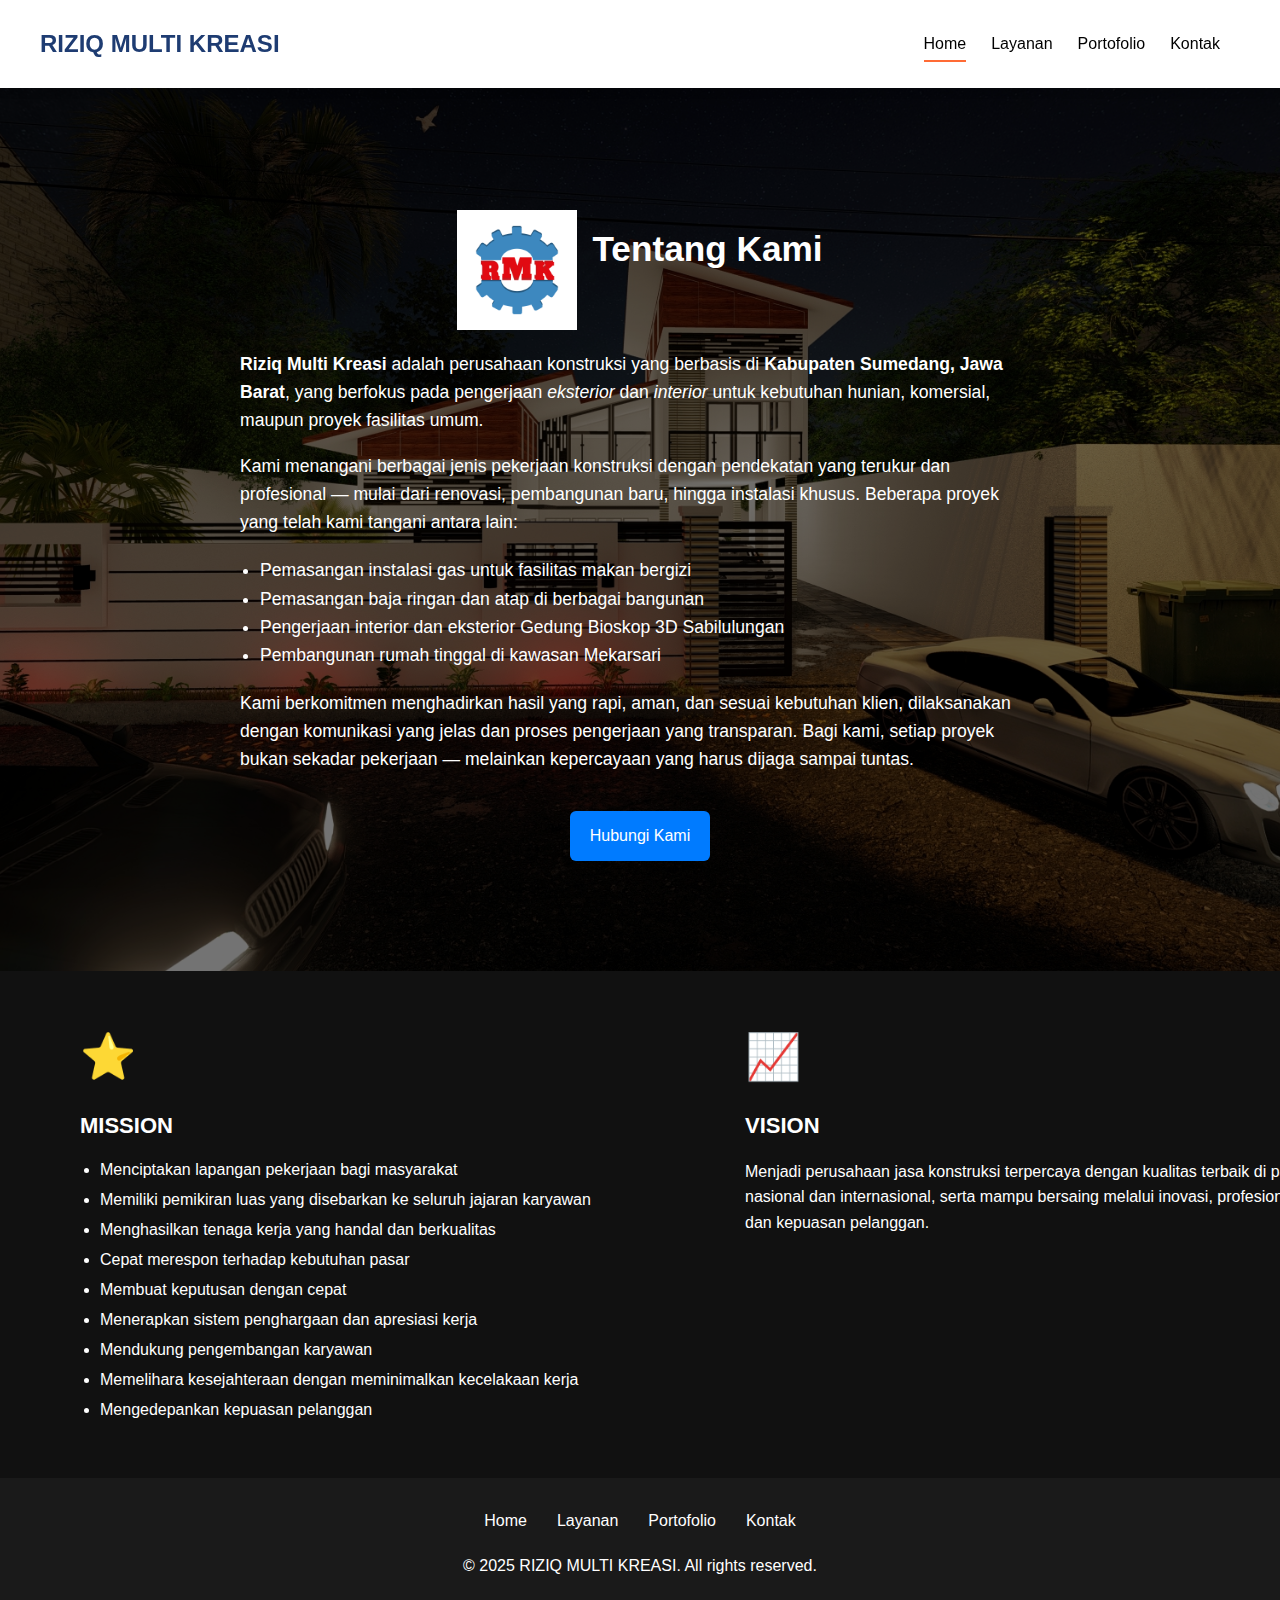
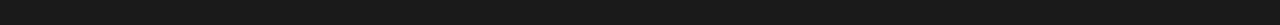
<file: about.html>
<!DOCTYPE html>
<html lang="id">
  <head>
    <meta charset="UTF-8" />
    <meta name="viewport" content="width=device-width, initial-scale=1.0" />
    <title>RIZIQ MULTI KREASI | Konstruksi Ringan Profesional</title>
    <link
      rel="stylesheet"
      href="https://cdnjs.cloudflare.com/ajax/libs/font-awesome/6.4.0/css/all.min.css"
    />
    <link rel="stylesheet" href="css/styl.css" />
  </head>
  <body>
    <!-- Header with Navigation -->
    <header>
      <nav class="navbar">
        <div class="navbar-brand">
          <span>RIZIQ MULTI KREASI</span>
        </div>

        <ul class="navbar-menu" id="navbar-menu">
          <li><a href="index.html" class="nav-link active">Home</a></li>
          <li class="dropdown">
            <a href="#" class="nav-link dropdown-toggle">Layanan</a>
            <ul class="dropdown-menu">
              <li><a href="about.html" class="nav-link">About</a></li>
              <li><a href="layanan.html" class="nav-link">Service</a></li>
            </ul>
          </li>
          <li><a href="portofolio.html" class="nav-link">Portofolio</a></li>
          <li><a href="contact.html" class="nav-link">Kontak</a></li>
        </ul>

        <button class="navbar-toggler" id="navbar-toggler">
          <span></span><span></span><span></span>
        </button>
      </nav>
    </header>

    <!-- SECTION ABOUT -->
    <section id="about" class="about-section">
      <div class="overlay"></div>
      <div class="content">
        <div class="about-header">
          <img src="img/RMKbg.png" alt="Logo" class="about-logo" />
          <h2>Tentang Kami</h2>
        </div>

        <p>
          <strong>Riziq Multi Kreasi</strong> adalah perusahaan konstruksi yang
          berbasis di <strong>Kabupaten Sumedang, Jawa Barat</strong>, yang
          berfokus pada pengerjaan <i>eksterior</i> dan <i>interior</i> untuk
          kebutuhan hunian, komersial, maupun proyek fasilitas umum.
        </p>

        <p>
          Kami menangani berbagai jenis pekerjaan konstruksi dengan pendekatan
          yang terukur dan profesional — mulai dari renovasi, pembangunan baru,
          hingga instalasi khusus. Beberapa proyek yang telah kami tangani
          antara lain:
        </p>
        <ul>
          <li>Pemasangan instalasi gas untuk fasilitas makan bergizi</li>
          <li>Pemasangan baja ringan dan atap di berbagai bangunan</li>
          <li>
            Pengerjaan interior dan eksterior Gedung Bioskop 3D Sabilulungan
          </li>
          <li>Pembangunan rumah tinggal di kawasan Mekarsari</li>
        </ul>

        <p>
          Kami berkomitmen menghadirkan hasil yang rapi, aman, dan sesuai
          kebutuhan klien, dilaksanakan dengan komunikasi yang jelas dan proses
          pengerjaan yang transparan. Bagi kami, setiap proyek bukan sekadar
          pekerjaan — melainkan kepercayaan yang harus dijaga sampai tuntas.
        </p>

        <a href="contact.html" class="btn">Hubungi Kami</a>
      </div>
    </section>

    <section class="visi-misi">
      <div class="misi-box">
        <div class="icon">⭐</div>
        <h2>MISSION</h2>
        <ul>
          <li>Menciptakan lapangan pekerjaan bagi masyarakat</li>
          <li>
            Memiliki pemikiran luas yang disebarkan ke seluruh jajaran karyawan
          </li>
          <li>Menghasilkan tenaga kerja yang handal dan berkualitas</li>
          <li>Cepat merespon terhadap kebutuhan pasar</li>
          <li>Membuat keputusan dengan cepat</li>
          <li>Menerapkan sistem penghargaan dan apresiasi kerja</li>
          <li>Mendukung pengembangan karyawan</li>
          <li>Memelihara kesejahteraan dengan meminimalkan kecelakaan kerja</li>
          <li>Mengedepankan kepuasan pelanggan</li>
        </ul>
      </div>

      <div class="visi-box">
        <div class="icon">📈</div>
        <h2>VISION</h2>
        <p>
          Menjadi perusahaan jasa konstruksi terpercaya dengan kualitas terbaik
          di pasar nasional dan internasional, serta mampu bersaing melalui
          inovasi, profesionalisme, dan kepuasan pelanggan.
        </p>
      </div>
    </section>

    <!-- Footer -->
    <footer>
      <div class="footer-content">
        <div class="footer-links">
          <a href="#home">Home</a>
          <a href="#services">Layanan</a>
          <a href="#portfolio">Portofolio</a>
          <a href="#contact">Kontak</a>
        </div>
        <p>&copy; 2025 RIZIQ MULTI KREASI. All rights reserved.</p>
      </div>
    </footer>

    <script src="js/script.js"></script>
  </body>
</html>
</file>
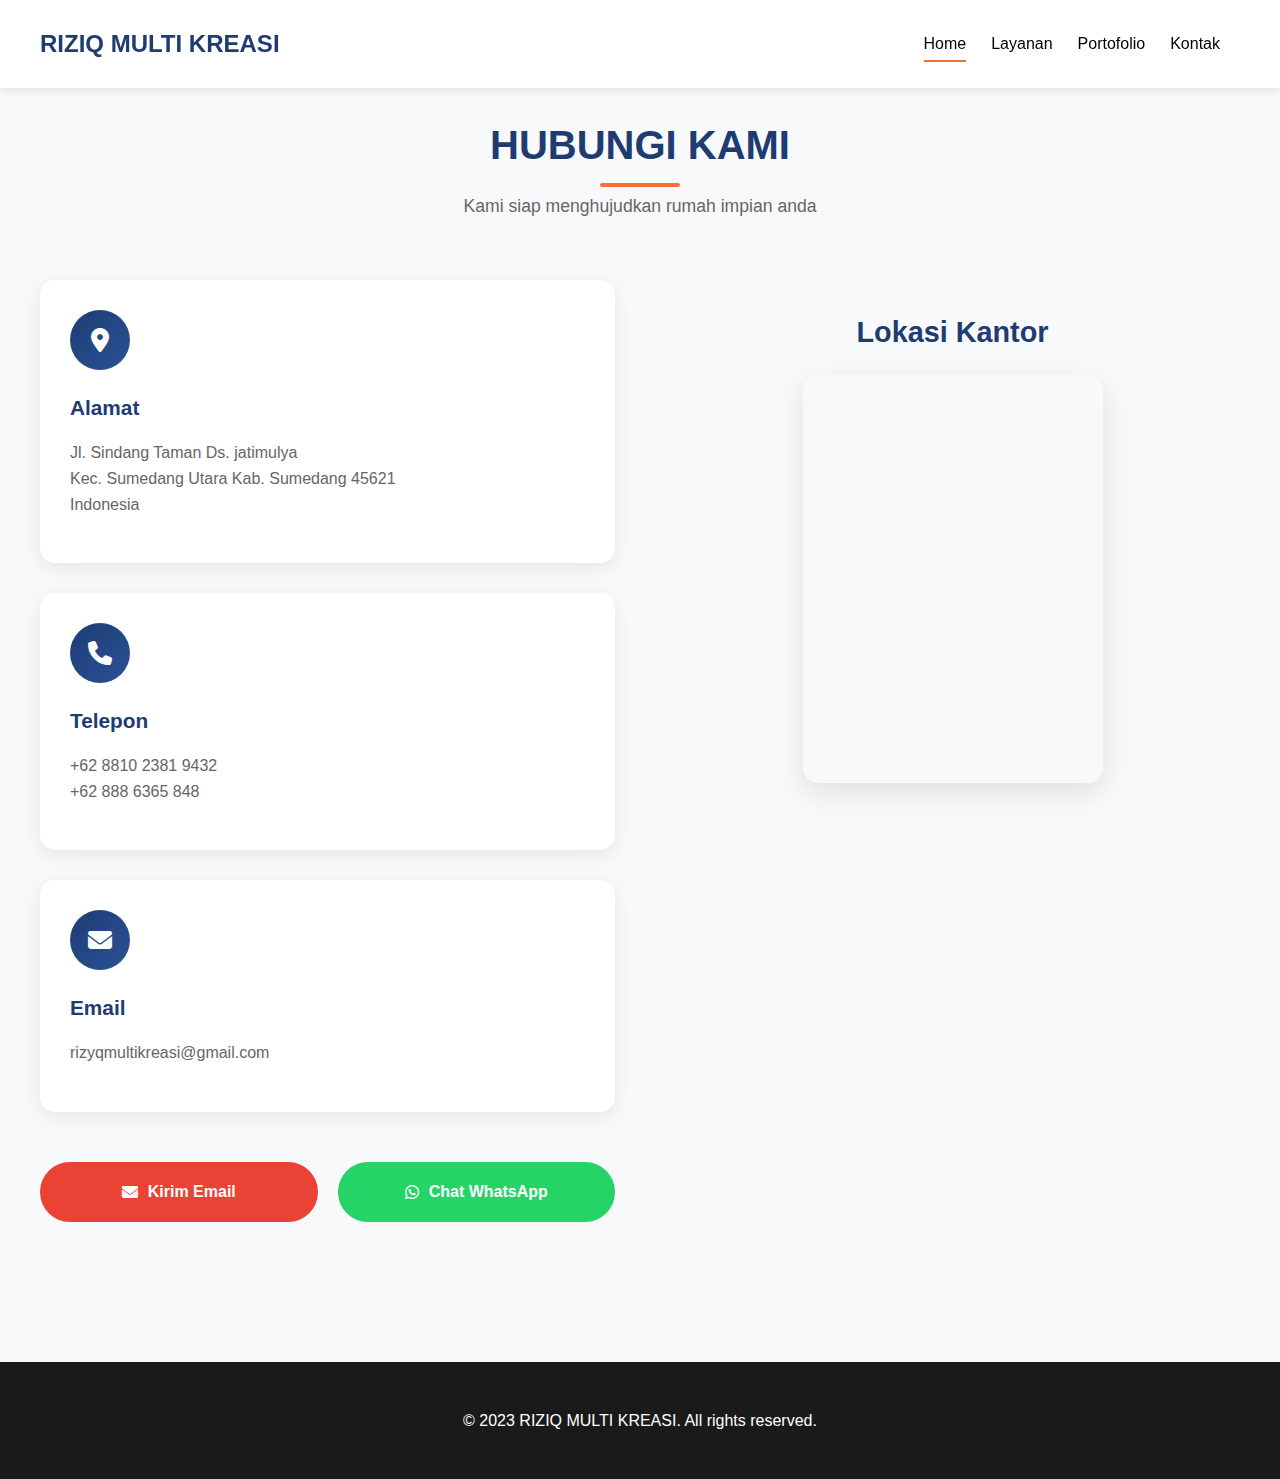
<file: contact.html>
<!DOCTYPE html>
<html lang="id">
  <head>
    <meta charset="UTF-8" />
    <meta name="viewport" content="width=device-width, initial-scale=1.0" />
    <title>RIZIQ MULTI KREASI | Konstruksi Ringan Profesional</title>
    <link
      rel="stylesheet"
      href="https://cdnjs.cloudflare.com/ajax/libs/font-awesome/6.4.0/css/all.min.css"
    />
    <link rel="stylesheet" href="css/styl.css" />
  </head>
  <body>
    <!-- Header with Navigation -->
    <header>
      <nav class="navbar">
        <div class="navbar-brand">
          <span>RIZIQ MULTI KREASI</span>
        </div>

        <ul class="navbar-menu" id="navbar-menu">
          <li><a href="index.html" class="nav-link active">Home</a></li>
          <li class="dropdown">
            <a href="#" class="nav-link dropdown-toggle">Layanan</a>
            <ul class="dropdown-menu">
              <li><a href="about.html" class="nav-link">About</a></li>
              <li><a href="layanan.html" class="nav-link">Service</a></li>
            </ul>
          </li>
          <li><a href="portofolio.html" class="nav-link">Portofolio</a></li>
          <li><a href="contact.html" class="nav-link">Kontak</a></li>
        </ul>

        <button class="navbar-toggler" id="navbar-toggler">
          <span></span><span></span><span></span>
        </button>
      </nav>
    </header>

    <!-- Contact Section -->
    <section id="contact" class="contact">
      <div class="container">
        <div class="section-title">
          <h2>HUBUNGI KAMI</h2>
          <p>Kami siap menghujudkan rumah impian anda</p>
        </div>

        <div class="contact-content">
          <div class="contact-info">
            <div class="info-card">
              <div class="info-icon">
                <i class="fas fa-map-marker-alt"></i>
              </div>
              <h3>Alamat</h3>
              <p>
                Jl. Sindang Taman Ds. jatimulya<br />Kec. Sumedang Utara Kab.
                Sumedang 45621<br />Indonesia
              </p>
            </div>

            <div class="info-card">
              <div class="info-icon">
                <i class="fas fa-phone"></i>
              </div>
              <h3>Telepon</h3>
              <p>+62 8810 2381 9432<br />+62 888 6365 848</p>
            </div>

            <div class="info-card">
              <div class="info-icon">
                <i class="fas fa-envelope"></i>
              </div>
              <h3>Email</h3>
              <p>rizyqmultikreasi@gmail.com</p>
            </div>

            <div class="contact-buttons">
              <a
                href="riziqmultikreasi@gmail.com"
                class="contact-btn gmail-btn"
                target="_blank"
              >
                <i class="fas fa-envelope"></i> Kirim Email
              </a>
              <a
                href="https://wa.me/62881023819432"
                class="contact-btn whatsapp-btn"
                target="_blank"
              >
                <i class="fab fa-whatsapp"></i> Chat WhatsApp
              </a>
            </div>
          </div>

          <div class="map-container">
            <h3>Lokasi Kantor</h3>
            <div class="map">
              <iframe
                src="https://www.google.com/maps/embed?pb=!1m18!1m12!1m3!1d3961.6000549602654!2d107.91004297410504!3d-6.818400766690649!2m3!1f0!2f0!3f0!3m2!1i1024!2i768!4f13.1!3m3!1m2!1s0x2e68d783a0131da5%3A0xcf92c5955c89011a!2sBengkel%20HJK!5e0!3m2!1sid!2sid!4v1760811935241!5m2!1sid!2sid"
                width="100%"
                height="400"
                style="border: 0"
                allowfullscreen=""
                loading="lazy"
              >
              </iframe>
            </div>
          </div>
        </div>
      </div>
    </section>
    <!-- Footer -->
    <footer>
      <div class="container">
        <p>&copy; 2023 RIZIQ MULTI KREASI. All rights reserved.</p>
      </div>
    </footer>

    <script src="https://cdn.jsdelivr.net/npm/bootstrap@5.3.0/dist/js/bootstrap.bundle.min.js"></script>
    <script src="js/script.js"></script>
  </body>
</html>
</file>
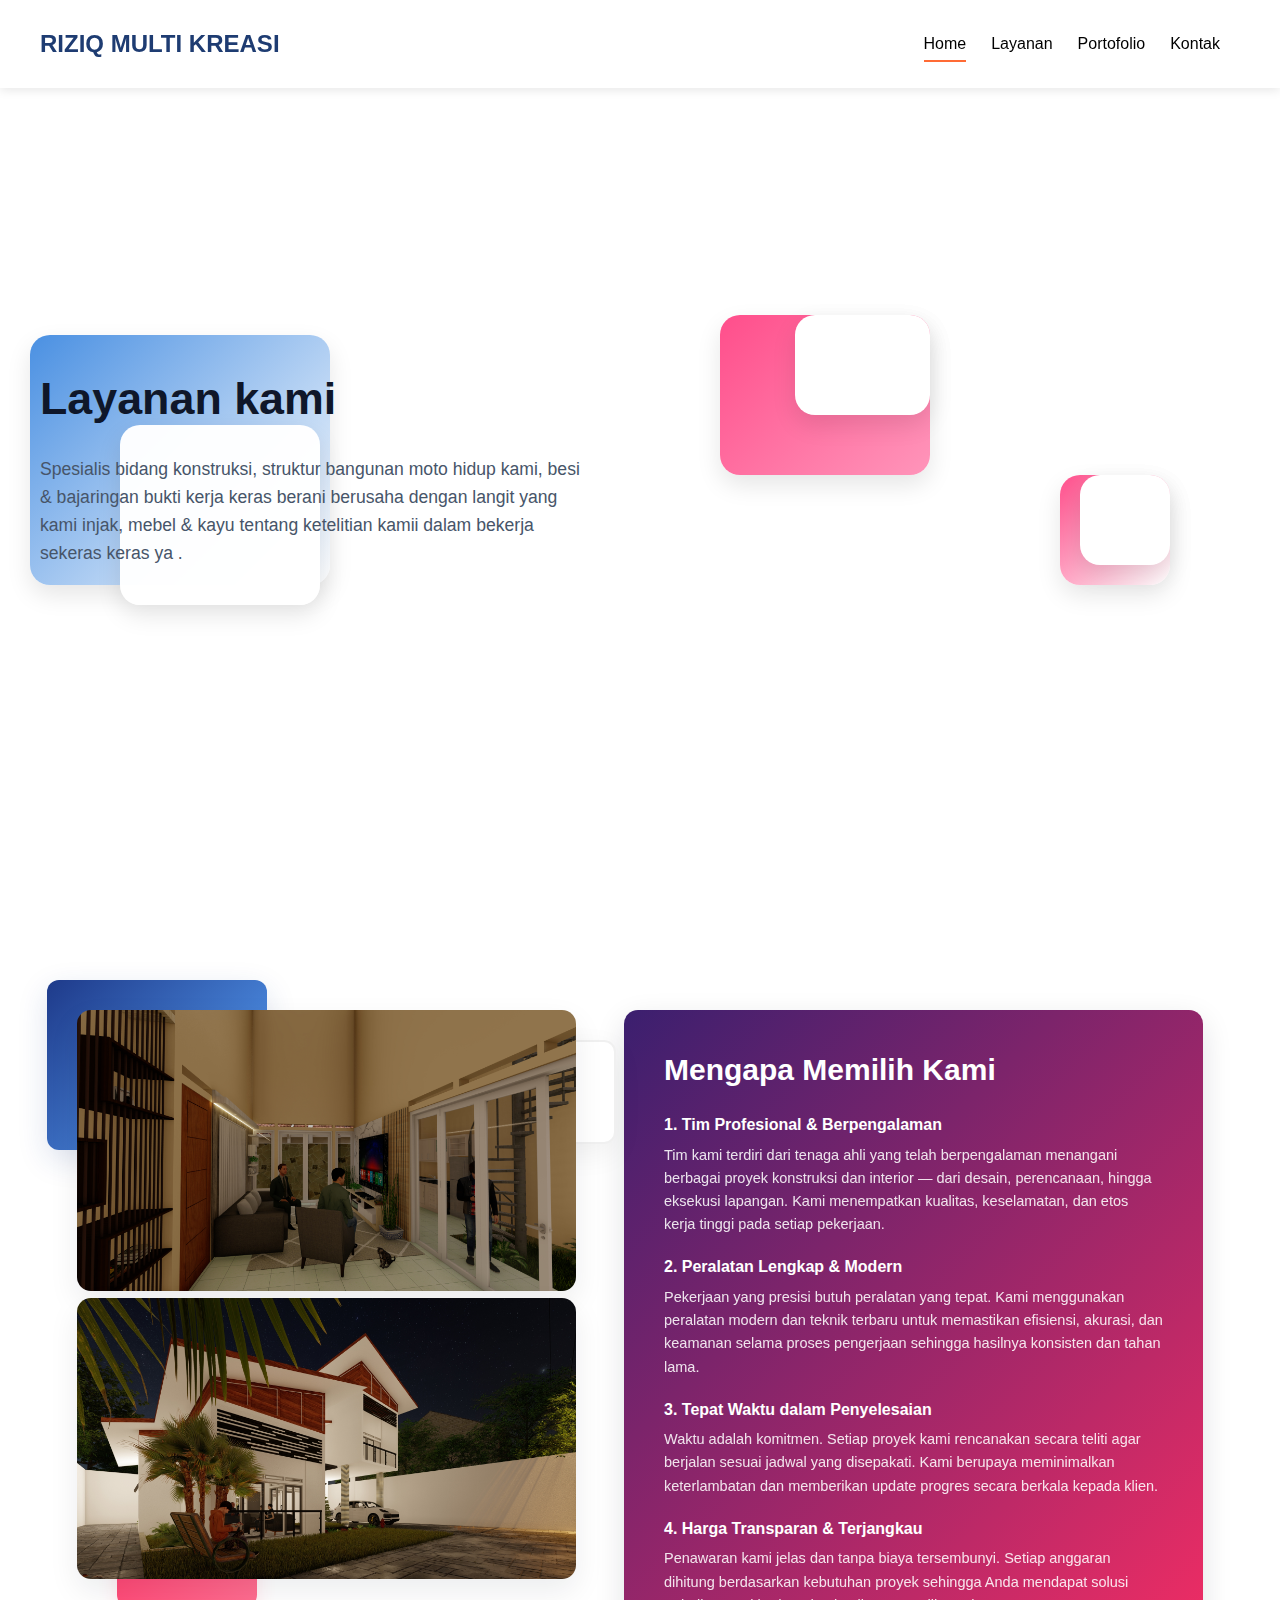
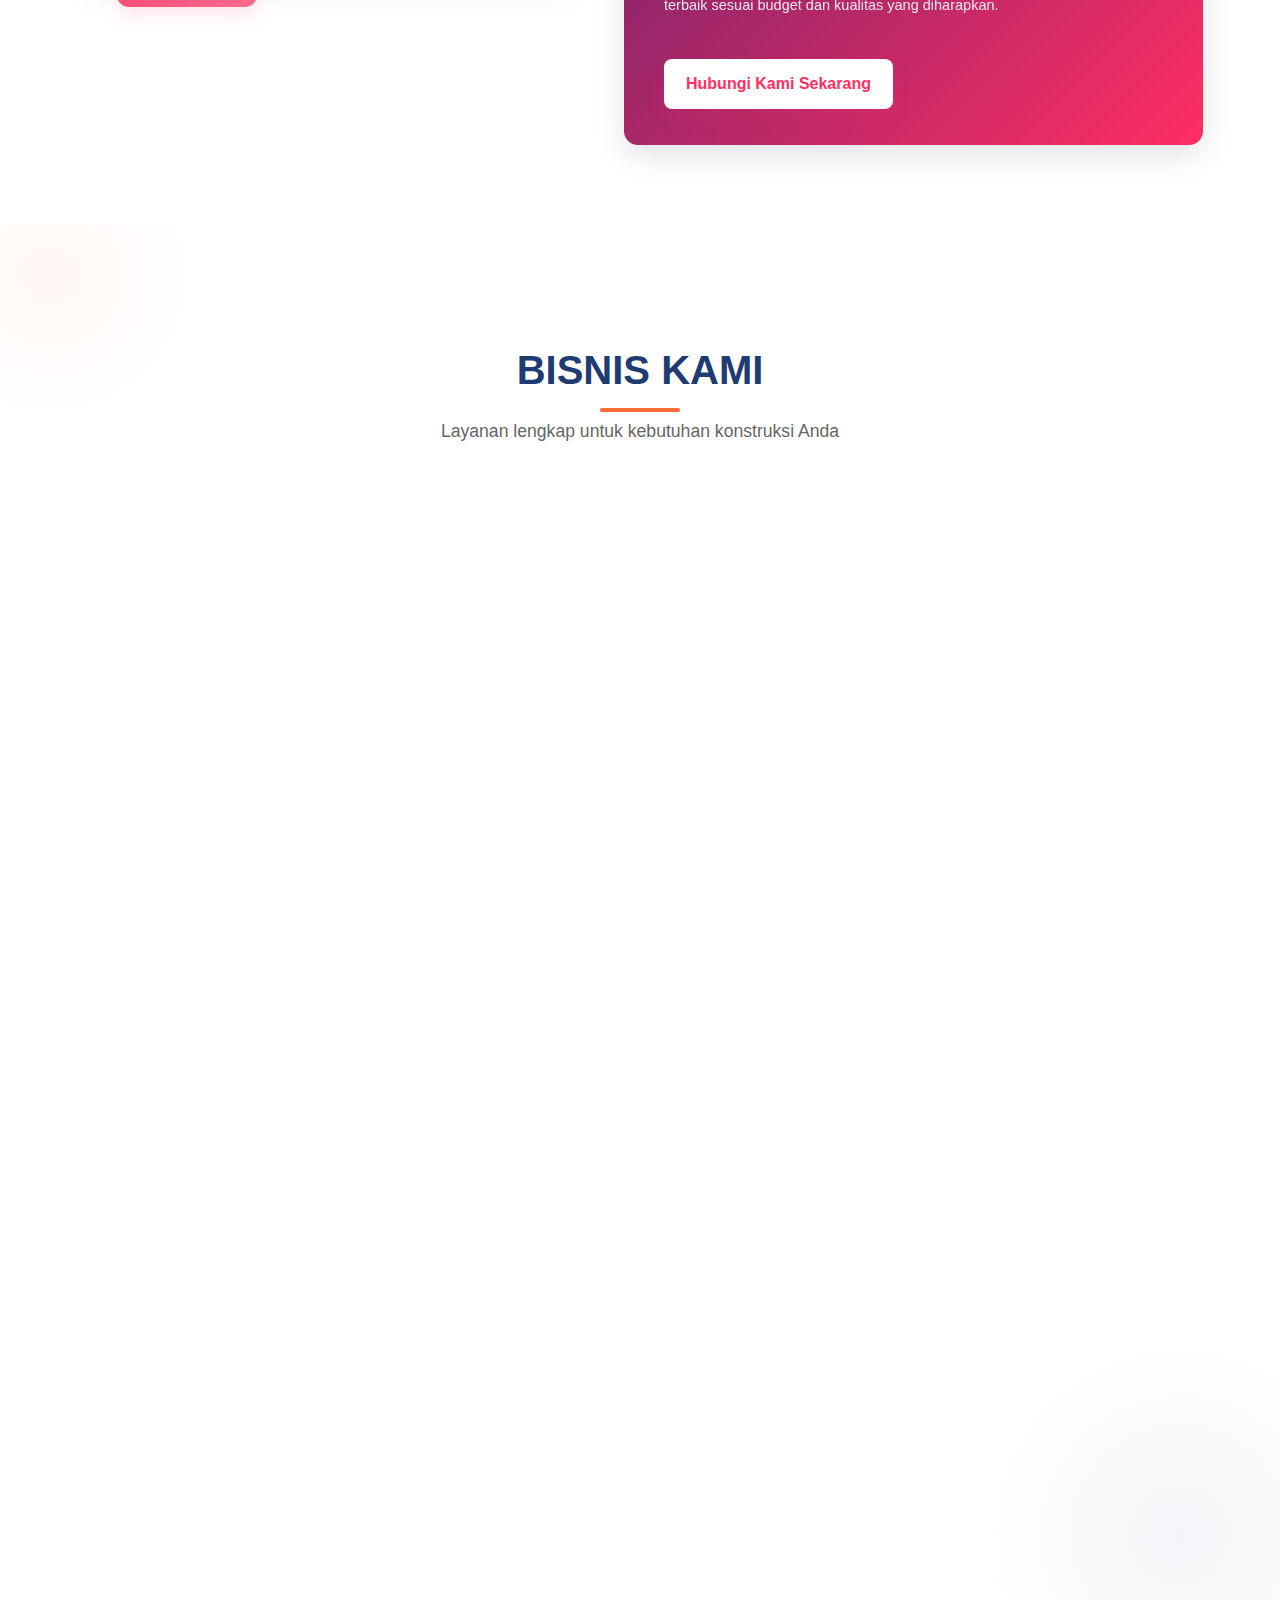
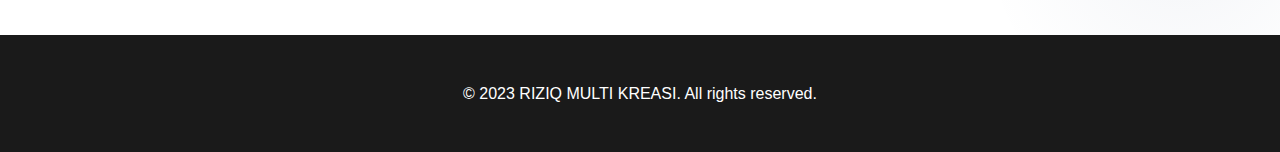
<file: layanan.html>
<!DOCTYPE html>
<html lang="id">
  <head>
    <meta charset="UTF-8" />
    <meta name="viewport" content="width=device-width, initial-scale=1.0" />
    <title>RIZIQ MULTI KREASI | Konstruksi Ringan Profesional</title>
    <link
      rel="stylesheet"
      href="https://cdnjs.cloudflare.com/ajax/libs/font-awesome/6.4.0/css/all.min.css"
    />
    <link rel="stylesheet" href="css/styl.css" />
  </head>
  <body>
    <!-- Header with Navigation -->
    <header>
      <nav class="navbar">
        <div class="navbar-brand">
          <span>RIZIQ MULTI KREASI</span>
        </div>

        <ul class="navbar-menu" id="navbar-menu">
          <li><a href="index.html" class="nav-link active">Home</a></li>
          <li class="dropdown">
            <a href="#" class="nav-link dropdown-toggle">Layanan</a>
            <ul class="dropdown-menu">
              <li><a href="about.html" class="nav-link">About</a></li>
              <li><a href="layanan.html" class="nav-link">Service</a></li>
            </ul>
          </li>
          <li><a href="portofolio.html" class="nav-link">Portofolio</a></li>
          <li><a href="contact.html" class="nav-link">Kontak</a></li>
        </ul>

        <button class="navbar-toggler" id="navbar-toggler">
          <span></span><span></span><span></span>
        </button>
      </nav>
    </header>

    <!-- Hero Section -->
    <!-- Hero Section -->
    <section id="home" class="hero-layanan">
      <div class="hero-container">
        <div class="hero-text">
          <h1>Layanan kami</h1>
          <p>
            Spesialis bidang konstruksi, struktur bangunan moto hidup kami, besi
            & bajaringan bukti kerja keras berani berusaha dengan langit yang
            kami injak, mebel & kayu tentang ketelitian kamii dalam bekerja
            sekeras keras ya .
          </p>
        </div>
        <div class="hero-image1">
          <div class="abstract-shape shape1"></div>
          <!-- <div class="abstract-shape shape2"></div> -->
          <div class="abstract-shape shape3"></div>
          <div class="abstract-shape shape4"></div>
          <div class="abstract-shape shape5"></div>
          <div class="abstract-shape shape6"></div>
          <div class="abstract-shape shape7"></div>
        </div>
      </div>
    </section>

    <section id="layanan-baru" class="layanan-hero">
      <div class="layanan-container">
        <!-- KIRI: GAMBAR -->
        <div class="layanan-image">
          <div class="shape shape-a"></div>
          <div class="shape shape-b"></div>
          <div class="shape shape-c"></div>
          <!-- GANTI src jika mau pakai gambar lokal: src="img/namafile.jpg" -->
          <img src="img/1.jpg" alt="Bengkel Konstruksi" />
          <img src="img/2.jpg" alt="Bengkel Konstruksi" />
        </div>

        <!-- KANAN: PANEL (TEKS LENGKAP) -->
        <div class="layanan-text">
          <h1>Mengapa Memilih Kami</h1>

          <div class="layanan-item">
            <h3>1. Tim Profesional & Berpengalaman</h3>
            <p>
              Tim kami terdiri dari tenaga ahli yang telah berpengalaman
              menangani berbagai proyek konstruksi dan interior — dari desain,
              perencanaan, hingga eksekusi lapangan. Kami menempatkan kualitas,
              keselamatan, dan etos kerja tinggi pada setiap pekerjaan.
            </p>
          </div>

          <div class="layanan-item">
            <h3>2. Peralatan Lengkap & Modern</h3>
            <p>
              Pekerjaan yang presisi butuh peralatan yang tepat. Kami
              menggunakan peralatan modern dan teknik terbaru untuk memastikan
              efisiensi, akurasi, dan keamanan selama proses pengerjaan sehingga
              hasilnya konsisten dan tahan lama.
            </p>
          </div>

          <div class="layanan-item">
            <h3>3. Tepat Waktu dalam Penyelesaian</h3>
            <p>
              Waktu adalah komitmen. Setiap proyek kami rencanakan secara teliti
              agar berjalan sesuai jadwal yang disepakati. Kami berupaya
              meminimalkan keterlambatan dan memberikan update progres secara
              berkala kepada klien.
            </p>
          </div>

          <div class="layanan-item">
            <h3>4. Harga Transparan & Terjangkau</h3>
            <p>
              Penawaran kami jelas dan tanpa biaya tersembunyi. Setiap anggaran
              dihitung berdasarkan kebutuhan proyek sehingga Anda mendapat
              solusi terbaik sesuai budget dan kualitas yang diharapkan.
            </p>
          </div>

          <a href="contact.html" class="btn-layanan">Hubungi Kami Sekarang</a>
        </div>
      </div>
    </section>

    <!-- Business Section -->
    <section id="business" class="business">
      <div class="container">
        <div class="section-title">
          <h2>BISNIS KAMI</h2>
          <p>Layanan lengkap untuk kebutuhan konstruksi Anda</p>
        </div>

        <div class="business-grid">
          <!-- Business 1 -->
          <div class="business-card">
            <div class="business-image">
              <img src="img/buhaji.jpg" alt="Pembangunan Sipil" />
            </div>
            <div class="business-content">
              <h3>PEMBANGUNAN SIPIL</h3>
              <p>
                Layanan konstruksi sipil dengan standar nasional atau
                internasional untuk proyek skala besar
              </p>
              <a href="#" class="btn btn-outline">Selengkapnya</a>
            </div>
          </div>

          <!-- Business 2 -->
          <div class="business-card">
            <div class="business-image">
              <img src="img/perumahan.jpg" alt="Arsitektur" />
            </div>
            <div class="business-content">
              <h3>ARSITEKTUR</h3>
              <p>
                Desain arsitektur inovatif yang memenuhi kebutuhan fungsional
                dan estetika
              </p>
              <a href="#" class="btn btn-outline">Selengkapnya</a>
            </div>
          </div>

          <!-- Business 3 -->
          <div class="business-card">
            <div class="business-image">
              <img src="img/mbg2.jpg" alt="Elektrikal" />
            </div>
            <div class="business-content">
              <h3>INTALASI</h3>
              <p>
                Instalasi sistem, aman dan efisien untuk berbagai kebutungan
                gedung, dapur bangunan rumahan.
              </p>
              <a href="#" class="btn btn-outline">Selengkapnya</a>
            </div>
          </div>

          <!-- Business 5 -->
          <div class="business-card">
            <div class="business-image">
              <img src="img/RUMH.jpg" alt="Rekonstruksi" />
            </div>
            <div class="business-content">
              <h3>REKONSTRUKSI</h3>
              <p>
                Renovasi dan rekonstruksi bangunan dengan standar kualitas
                terbaik
              </p>
              <a href="#" class="btn btn-outline">Selengkapnya</a>
            </div>
          </div>

          <!-- Business 6 -->
          <div class="business-card">
            <div class="business-image">
              <img src="img/mesin.jpg" alt="Kontraktor Umum" />
            </div>
            <div class="business-content">
              <h3>KONTRAKTOR UMUM</h3>
              <p>
                Layanan kontraktor umum untuk proyek skala menengah hingga besar
              </p>
              <a href="#" class="btn btn-outline">Selengkapnya</a>
            </div>
          </div>
        </div>
      </div>
    </section>

    <!-- Footer -->
    <footer>
      <div class="container">
        <p>&copy; 2023 RIZIQ MULTI KREASI. All rights reserved.</p>
      </div>
    </footer>

    <script src="https://cdn.jsdelivr.net/npm/bootstrap@5.3.0/dist/js/bootstrap.bundle.min.js"></script>
    <script src="js/script.js"></script>
  </body>
</html>
</file>
<file: css/styl.css>
/* Warna Konstruksi Profesional */
:root {
  --primary: #1e3c72;
  --secondary: #2a5298;
  --accent: #ff6b35;
  --dark: #1a1a1a;
  --light: #f8f9fa;
}
body {
  font-family: "Inter", -apple-system, BlinkMacSystemFont, sans-serif;
  line-height: 1.6;
  color: #333;
  margin: 0;
  padding: 0;
}

/* Navbar */
.navbar {
  display: flex;
  justify-content: space-between;
  align-items: center;
  padding: 15px 40px;
  background: #fff;
  position: fixed;
  width: 100%;
  top: 0;
  left: 0;
  background: white;
  z-index: 1000;
  box-sizing: border-box;
  box-shadow: 0 2px 10px rgba(0, 0, 0, 0.1);
}

.navbar .container {
  display: flex;
  align-items: center;
  justify-content: space-between;
}

/* Brand */
.navbar-brand {
  font-weight: 700;
  font-size: 1.5rem;
  color: var(--primary) !important;
}
/* Menu Desktop */
.navbar-menu {
  display: flex;
  gap: 25px;
  list-style: none;
  margin-right: 20px;
  padding: 0;
}

.navbar-menu li {
  position: relative;
}

#navbar-menu a {
  text-decoration: none;
  color: #000;
  font-weight: 500;
}

.navbar-menu .nav-link {
  color: #333;
  text-decoration: none;
  font-weight: 500;
  padding: 8px 0;
  position: relative;
  transition: color 0.3s ease;
}
.navbar-menu .nav-link:hover,
.navbar-menu .nav-link.active {
  color: var(--primary);
}
.navbar-menu .nav-link::after {
  content: "";
  position: absolute;
  bottom: -2px;
  left: 0;
  width: 0;
  height: 2px;
  background: var(--accent);
  transition: width 0.3s ease;
}
.navbar-menu .nav-link:hover::after,
.navbar-menu .nav-link.active::after {
  width: 100%;
}
/* Dropdown */
/* Dropdown */
.dropdown-menu {
  list-style: none;
  position: absolute;
  top: 100%;
  left: 0;
  background: #fff;
  min-width: 160px;
  padding: 10px 0;
  margin: 0;
  box-shadow: 0 2px 8px rgba(0, 0, 0, 0.15);
  display: none;
  z-index: 10;
}

.dropdown-menu li a {
  padding: 10px 15px;
  display: block;
  color: #333;
}

.dropdown-menu li a:hover {
  background-color: #f2f2f2;
}

/* Hover */
.dropdown:hover .dropdown-menu {
  display: block;
}

/* Hamburger Menu */
.navbar-toggler {
  margin-right: 20px;
  display: none;
  flex-direction: column;
  justify-content: space-between;
  width: 30px;
  height: 21px;
  background: none;
  border: none;
  cursor: pointer;
  padding: 0;
  z-index: 1001;
}
.navbar-toggler span {
  display: block;
  width: 100%;
  height: 3px;
  background-color: var(--primary);
  border-radius: 3px;
  transition: all 0.3s ease;
}
.navbar-toggler.active span:nth-child(1) {
  transform: rotate(45deg) translate(5px, 5px);
}
.navbar-toggler.active span:nth-child(2) {
  opacity: 0;
}
.navbar-toggler.active span:nth-child(3) {
  transform: rotate(-45deg) translate(7px, -6px);
}

/* Mobile Navigation */
@media (max-width: 768px) {
  .navbar {
    padding: 15px 20px;
  }
  .navbar-menu {
    position: fixed;
    top: 70px;
    right: -100%;
    width: 80%;
    max-width: 300px;
    background: white;
    flex-direction: column;
    padding: 20px;
    box-shadow: -5px 0 15px rgba(0, 0, 0, 0.1);
    transition: right 0.3s ease;
  }
  .navbar-menu.active {
    right: 0;
  }
  .navbar-menu li {
    border-bottom: 1px solid #eee;
    width: 100%;
  }
  .navbar-menu .nav-link {
    display: block;
    padding: 15px 20px;
    color: #333;
    text-decoration: none;
    font-weight: 500;
    transition: all 0.3s ease;
  }
  .navbar-menu .nav-link:hover {
    background: var(--light);
    color: var(--primary);
    padding-left: 25px;
  }
  .navbar-menu .nav-link.active {
    background: none;
    color: white;
  }
  .navbar-toggler {
    display: flex;
  }

  .dropdown-menu {
    position: relative;
    box-shadow: none;
  }
  .dropdown.open .dropdown-menu {
    display: block;
  }
}

/* Hero Section */

.hero {
  background: #ffffff;
  color: #1a1a1a;
  display: flex;
  align-items: center;
  justify-content: center;
  min-height: 100vh;
  padding: 80px 10%;
}

.hero-container {
  display: flex;
  align-items: center;
  justify-content: space-between;
  flex-wrap: wrap;
  width: 100%;
  max-width: 1200px;
}

.hero-text {
  flex: 1 1 45%;
  max-width: 550px;
}

.hero-text h1 {
  font-size: 2.8rem;
  font-weight: 700;
  margin-bottom: 20px;
  color: #0f172a;
}

.hero-text p {
  font-size: 1.1rem;
  line-height: 1.6;
  margin-bottom: 30px;
  color: #475569;
}

.hero-text .btn {
  display: inline-block;
  background: #ff3d81;
  color: white;
  padding: 12px 28px;
  border-radius: 8px;
  text-decoration: none;
  font-weight: 600;
  box-shadow: 0 6px 20px rgba(255, 61, 129, 0.3);
  transition: 0.3s;
}

.hero-text .btn:hover {
  background: #ff1865;
  transform: translateY(-2px);
}

.hero-image {
  flex: 1 1 45%;
  position: relative;
  min-height: 350px;
}

.abstract-shape {
  position: absolute;
  border-radius: 10px;
  background: white;
  box-shadow: 0 10px 25px rgba(0, 0, 0, 0.1);
}

.shape1 {
  width: 600px;
  height: 350px;
  top: 10px;
  left: 30px;
  background: linear-gradient(135deg, #3b82f6, #afcdf1);
}
.shape2 {
  width: 180px;
  height: 180px;
  top: 40px;
  left: 60px;
  background: linear-gradient(135deg, #ffffff, #ebf0f7);
}

.shape3 {
  width: 120px;
  height: 120px;
  bottom: 50px;
  right: 80px;
  background: linear-gradient(135deg, #ff3d81, #ff6fa8);
}
.shape4 {
  width: 80px;
  height: 80px;
  bottom: 150px;
  left: 120px;
  background: linear-gradient(135deg, #0073ff, #c084fc);
}

/* Responsif */
@media (max-width: 900px) {
  .hero-container {
    flex-direction: column;
    text-align: center;
  }
  .hero-text {
    flex: 1 1 100%;
  }
  .hero-image {
    margin-top: 50px;
    min-height: 250px;
  }
  .hero-image1 {
    margin-top: 50px;
    min-height: 250px;
  }
}

.hero-content {
  max-width: 1200px;
  margin: 0 auto;
  padding: 0 20px;
  text-align: center;
}
.hero h1 {
  font-size: 3rem;
  margin-bottom: 20px;
}
.hero p {
  font-size: 1.2rem;
  margin-bottom: 30px;
}
.btn {
  display: inline-block;
  background: var(--accent);
  color: white;
  padding: 12px 30px;
  border-radius: 30px;
  text-decoration: none;
  font-weight: 600;
  transition: all 0.3s ease;
}
.btn:hover {
  background: #e55a2b;
  transform: translateY(-3px);
  box-shadow: 0 5px 15px rgba(255, 107, 53, 0.3);
}

/* hero layan section */

.hero-layanan {
  background: #ffffff;
  color: #1a1a1a;
  display: flex;
  align-items: center;
  justify-content: center;
  min-height: 100vh;
  padding: 15px 0%;
}

.hero-layanan .hero-container {
  display: flex;
  align-items: center;
  justify-content: space-between;
  flex-wrap: wrap;
  width: 100%;
  max-width: 1200px;
}

.hero-layanan .hero-text {
  flex: 1 1 45%;
  max-width: 550px;
  position: relative;
  z-index: 2;
}

.hero-layanan .hero-text h1 {
  font-size: 2.8rem;
  font-weight: 700;
  margin-bottom: 20px;
  color: #0f172a;
}

.hero-layanan .hero-text p {
  font-size: 1.1rem;
  line-height: 1.6;
  margin-bottom: 30px;
  color: #475569;
}

.hero-layanan .hero-text .btn {
  display: inline-block;
  background: #ff3d81;
  color: white;
  padding: 12px 28px;
  border-radius: 8px;
  text-decoration: none;
  font-weight: 600;
  box-shadow: 0 6px 20px rgba(255, 61, 129, 0.3);
  transition: 0.3s;
}

.hero-layanan .hero-text .btn:hover {
  background: #ff1865;
  transform: translateY(-2px);
}

.hero-layanan .hero-image1 {
  position: absolute;
  left: 0;
  top: 50%;
  transform: translateY(-50%);
  width: 450px;
  height: 350px;
  z-index: 0;
}

/* Shape untuk hero-layanan */
.hero-layanan .abstract-shape {
  position: absolute;
  border-radius: 20px;
  filter: blur(0.5px);
  z-index: -1;
}

.hero-layanan .shape1 {
  width: 300px;
  height: 250px;
  background: linear-gradient(135deg, #4a90e2, #ffffff);
  top: 60px;
  left: 30px;
}

.hero-layanan .shape3 {
  width: 110px;
  height: 110px;
  background: linear-gradient(135deg, #ff4e8b, #ffffff);
  top: 200px;
  right: -45rem;
}

.hero-layanan .shape4 {
  width: 200px;
  height: 180px;
  background: rgba(255, 255, 255, 0.973);

  /* right: 600px; */
  top: 150px;
}

.hero-layanan .shape5 {
  width: 90px;
  height: 90px;
  background: white;
  bottom: 20px;
  top: 200px;
  right: -45rem;
}

.hero-layanan .shape6 {
  width: 210px;
  height: 160px;
  background: linear-gradient(135deg, #ff4e8b, #ff95ba);
  bottom: 20px;
  top: 40px;
  right: -30rem;
}

.hero-layanan .shape7 {
  width: 135px;
  height: 100px;
  background: white;
  bottom: 20px;
  top: 40px;
  right: -30rem;
}

/* Responsif */
@media (max-width: 900px) {
  .hero-layanan .hero-container {
    flex-direction: column;
    text-align: center;
  }
  .hero-layanan .hero-text {
    flex: 1 1 100%;
  }
  .hero-layanan .hero-image1 {
    margin-top: 50px;
    min-height: 250px;
  }
}

/* whayy sectipn */

/* === SECTION LAYANAN (PANEL KANAN DENGAN TEKS LENGKAP) === */
.layanan-hero {
  background: #ffffff;
  padding: 80px 6%;
  display: flex;
  justify-content: center;
  align-items: center;
}

.layanan-container {
  display: flex;
  align-items: flex-start;
  justify-content: space-between;
  gap: 48px;
  flex-wrap: nowrap; /* <-- ini penting biar TIDAK numpuk */
  max-width: 1200px;
  width: 100%;
}

/* kiri: gambar + shape dekoratif */
.layanan-image {
  position: relative;
  flex: 1 1 48%;
  min-height: 360px;
  border-radius: 14px;
  overflow: visible; /* biar shape muncul keluar */
}

.layanan-image img {
  width: 100%;
  height: 100%;
  object-fit: cover;
  border-radius: 14px;
  position: relative;
  z-index: 2;
  box-shadow: 0 12px 30px rgba(16, 24, 40, 0.08);
}

/* shape di belakang gambar (warna logo: biru, merah, putih) */
.shape {
  position: absolute;
  border-radius: 12px;
  z-index: 1;
  filter: blur(0.6px);
  transform: translateZ(0);
}

.shape-a {
  width: 220px;
  height: 170px;
  top: -30px;
  left: -30px;
  background: linear-gradient(135deg, #1e3a8a, #5ca8ff);
  box-shadow: 0 10px 30px rgba(30, 58, 138, 0.15);
}

.shape-b {
  width: 140px;
  height: 140px;
  bottom: -20px;
  left: 40px;
  background: linear-gradient(135deg, #ff2e63, #ff6f91);
  box-shadow: 0 8px 20px rgba(255, 46, 99, 0.12);
}

.shape-c {
  width: 100px;
  height: 100px;
  top: 30px;
  right: -40px;
  background: #ffffff;
  border: 2px solid rgba(0, 0, 0, 0.06);
  box-shadow: 0 10px 30px rgba(0, 0, 0, 0.06);
}

/* kanan: teks panel (gradasi ungu-merah/biru sesuai logo) */
.layanan-text {
  flex: 1 1 48%;
  background: linear-gradient(135deg, #3b1f6f, #ff2e63);
  color: #ffffff;
  padding: 36px 40px;
  border-radius: 14px;
  box-shadow: 0 10px 30px rgba(16, 24, 40, 0.12);
}

/* judul */
.layanan-text h1 {
  font-size: 30px;
  margin: 0 0 18px 0;
  font-weight: 700;
  color: #fff;
}

/* tiap poin */
.layanan-item {
  margin-bottom: 18px;
}

.layanan-item h3 {
  font-size: 16px;
  margin: 0 0 6px 0;
  font-weight: 700;
  color: #fff;
}

.layanan-item p {
  margin: 0;
  color: rgba(255, 255, 255, 0.92);
  line-height: 1.6;
  font-size: 14.5px;
  opacity: 0.95;
}

/* tombol */
.btn-layanan {
  display: inline-block;
  margin-top: 24px;
  background: #fff;
  color: #ff2e63;
  padding: 12px 22px;
  border-radius: 8px;
  font-weight: 700;
  text-decoration: none;
  box-shadow: 0 8px 20px rgba(255, 46, 99, 0.12);
  transition: transform 0.18s ease, box-shadow 0.18s ease;
}

.btn-layanan:hover {
  transform: translateY(-3px);
  box-shadow: 0 14px 30px rgba(255, 46, 99, 0.18);
}

/* RESPONSIVE: tablet & mobile */
@media (max-width: 992px) {
  .layanan-container {
    gap: 28px;
    flex-wrap: wrap;
  }
  .layanan-image,
  .layanan-text {
    flex: 1 1 100%;
  }
  .layanan-text {
    padding: 28px;
  }
  .layanan-text h1 {
    font-size: 26px;
  }
}

@media (max-width: 480px) {
  .layanan-hero {
    padding: 48px 4%;
  }
  .shape-a {
    width: 160px;
    height: 120px;
    left: -18px;
    top: -18px;
  }
  .shape-b {
    width: 110px;
    height: 110px;
    left: 20px;
    bottom: -12px;
  }
  .shape-c {
    display: none;
  }
  .layanan-text {
    padding: 20px;
    border-radius: 10px;
  }
  .layanan-text h1 {
    font-size: 22px;
  }
  .layanan-item h3 {
    font-size: 15px;
  }
  .layanan-item p {
    font-size: 14px;
  }
}

/* Service Cards */

/* === Services Section Background (modern style) === */
.services {
  position: relative;
  background: linear-gradient(180deg, #ffffff 0%, #f8fafc 60%, #f1f5f9 100%);
  padding: 100px 0;
}

/* Optional: bikin transisi lembut antar section */
.services::before {
  content: "";
  position: absolute;
  top: 0;
  left: 0;
  right: 0;
  height: 80px;
  background: linear-gradient(
    to bottom,
    rgba(255, 255, 255, 1),
    rgba(255, 255, 255, 0)
  );
}

/* Service card biar lebih modern */
.service-card {
  background: #ffffff;
  border-radius: 16px;
  padding: 30px;
  text-align: center;
  box-shadow: 0 8px 30px rgba(0, 0, 0, 0.05);
  transition: all 0.3s ease;
}

.service-card:hover {
  transform: translateY(-5px);
  box-shadow: 0 12px 40px rgba(59, 130, 246, 0.15);
}

.service-card i {
  font-size: 2.2rem;
  color: #3b82f6;
  margin-bottom: 15px;
}

/* service z.ai pertama layanan begin */
.services {
  padding: 80px 0;
  background: var(--light);
}
.container {
  max-width: 1200px;
  margin: 0 auto;
  padding: 0 20px;
}
.section-title {
  text-align: center;
  margin-bottom: 50px;
}
.section-title h2 {
  font-size: 2.5rem;
  color: var(--primary);
  margin-bottom: 15px;
}
.section-title p {
  font-size: 1.1rem;
  color: #666;
}
.service-grid {
  display: grid;
  grid-template-columns: repeat(auto-fit, minmax(300px, 1fr));
  gap: 30px;
}
.service-card {
  background: white;
  border-radius: 20px;
  padding: 2rem;
  box-shadow: 0 10px 30px rgba(0, 0, 0, 0.1);
  transition: all 0.3s ease;
  height: 85%;
  text-align: center;

  margin-bottom: 70px;
}
.service-card:hover {
  transform: translateY(-10px);
  box-shadow: 0 20px 40px rgba(0, 0, 0, 0.15);
}
.service-card i {
  font-size: 3rem;
  color: var(--accent);
  margin-bottom: 20px;
}
.service-card h3 {
  font-size: 1.5rem;
  margin-bottom: 15px;
  color: var(--primary);
}

/* Business Section */
.business {
  padding: 80px 0;
  background: white;
  position: relative;
  overflow: hidden;
}

.business .section-title {
  text-align: center;
  margin-bottom: 60px;
}

.business .section-title h2 {
  font-size: 2.5rem;
  color: #1e3c72;
  margin-bottom: 15px;
  position: relative;
  display: inline-block;
}

.business .section-title h2::after {
  content: "";
  position: absolute;
  bottom: -10px;
  left: 50%;
  transform: translateX(-50%);
  width: 80px;
  height: 4px;
  background: #ff6b35;
  border-radius: 2px;
}

.business .section-title p {
  font-size: 1.1rem;
  color: #666;
  max-width: 600px;
  margin: 0 auto;
}

/* Business Grid */
.business-grid {
  display: grid;
  grid-template-columns: repeat(auto-fit, minmax(350px, 1fr));
  gap: 30px;
  margin-top: 50px;
}

/* Business Cards */
.business-card {
  background: white;
  border-radius: 15px;
  overflow: hidden;
  box-shadow: 0 10px 30px rgba(0, 0, 0, 0.1);
  transition: all 0.3s ease;
  border: 1px solid #f0f0f0;
}

.business-card:hover {
  transform: translateY(-10px);
  box-shadow: 0 20px 40px rgba(0, 0, 0, 0.15);
}

/* Business Image */
.business-image {
  position: relative;
  height: 250px;
  overflow: hidden;
}

.business-image img {
  width: 100%;
  height: 100%;
  object-fit: cover;
  transition: transform 0.3s ease;
}

.business-card:hover .business-image img {
  transform: scale(1.05);
}

/* Business Content */
.business-content {
  padding: 25px;
}

.business-content h3 {
  font-size: 1.4rem;
  color: #1e3c72;
  margin-bottom: 15px;
  font-weight: 600;
}

.business-content p {
  color: #666;
  line-height: 1.6;
  margin-bottom: 20px;
}

/* Button Styles */
.btn {
  display: inline-block;
  padding: 10px 25px;
  border-radius: 25px;
  text-decoration: none;
  font-weight: 500;
  transition: all 0.3s ease;
  border: none;
  cursor: pointer;
}

.btn-outline {
  background: transparent;
  color: #1e3c72;
  border: 2px solid #1e3c72;
}

.btn-outline:hover {
  background: #1e3c72;
  color: white;
  transform: translateY(-3px);
  box-shadow: 0 5px 15px rgba(30, 60, 114, 0.3);
}

/* Decorative Elements */
.business::after {
  content: "";
  position: absolute;
  bottom: -100px;
  right: -100px;
  width: 400px;
  height: 400px;
  background: radial-gradient(
    circle,
    rgba(30, 60, 114, 0.05) 0%,
    transparent 70%
  );
  border-radius: 50%;
  z-index: 1;
}

.business::before {
  content: "";
  position: absolute;
  top: -100px;
  left: -100px;
  width: 300px;
  height: 300px;
  background: radial-gradient(
    circle,
    rgba(255, 107, 53, 0.05) 0%,
    transparent 70%
  );
  border-radius: 50%;
  z-index: 1;
}

/* Responsive */
@media (max-width: 1200px) {
  .business-grid {
    grid-template-columns: repeat(auto-fit, minmax(300px, 1fr));
    gap: 25px;
  }
}

@media (max-width: 768px) {
  .business {
    padding: 60px 0;
  }

  .business .section-title h2 {
    font-size: 2rem;
  }

  .business-grid {
    grid-template-columns: 1fr;
    gap: 20px;
  }

  .business-card {
    border-radius: 10px;
  }

  .business-image {
    height: 200px;
  }
}

/* Button Styles */
.btn {
  display: inline-block;
  padding: 10px 25px;
  border-radius: 25px;
  text-decoration: none;
  font-weight: 500;
  transition: all 0.3s ease;
  border: none;
  cursor: pointer;
  align-self: flex-start;
}

.btn-outline {
  background: transparent;
  color: #1e3c72;
  border: 2px solid #1e3c72;
}

.btn-outline:hover {
  background: #1e3c72;
  color: white;
  transform: translateY(-3px);
  box-shadow: 0 5px 15px rgba(30, 60, 114, 0.3);
}

/* Portfolio */
.portfolio {
  padding: 80px 0;
}
.portfolio a {
  background-color: #f76464;
}
.portfolio-grid {
  display: grid;
  grid-template-columns: repeat(auto-fill, minmax(350px, 1fr));
  gap: 30px;
}
.portfolio-item {
  position: relative;
  overflow: hidden;
  border-radius: 20px;
  box-shadow: 0 10px 30px rgba(0, 0, 0, 0.1);
  margin-bottom: 30px;
  height: 300px;
}
.portfolio-item img {
  width: 100%;
  height: 100%;
  object-fit: cover;
  transition: transform 0.3s ease;
}
.portfolio-item:hover img {
  transform: scale(1.1);
}
.portfolio-overlay {
  position: absolute;
  bottom: 0;
  left: 0;
  right: 0;
  background: linear-gradient(to top, rgba(30, 60, 114, 0.9), transparent);
  color: white;
  padding: 2rem;
  transform: translateY(100%);
  transition: transform 0.3s ease;
}
.portfolio-item:hover .portfolio-overlay {
  transform: translateY(0);
}

/* Portfolio Slider Section */
.portfolio-slider {
  margin-top: 120px;
  padding: 0px 0;
  background: white;
  position: relative;
  overflow: hidden;
}

.slider-container {
  max-width: 800px;
  margin: 0 auto;
  padding: 0 20px;
}

/* Slider Header */
.slider-header {
  text-align: center;
  margin-bottom: 30px;
}

.slider-header h2 {
  font-size: 1.8rem;
  color: #1e3c72;
  margin-bottom: 10px;
  position: relative;
  display: inline-block;
}

.slider-header h2::after {
  content: "";
  position: absolute;
  bottom: -5px;
  left: 50%;
  transform: translateX(-50%);
  width: 50px;
  height: 3px;
  background: #ff6b35;
  border-radius: 2px;
}

.slider-header p {
  font-size: 1rem;
  color: #666;
  max-width: 400px;
  margin: 0 auto;
}

/* Slider Wrapper */
.slider-wrapper {
  position: relative;
  max-width: 600px;
  margin: 0 auto;
}

/* Slider Buttons */
.slider-btn {
  position: absolute;
  top: 50%;
  transform: translateY(-50%);
  background: #1e3c72;
  border: none;
  width: 35px;
  height: 35px;
  border-radius: 50%;
  display: flex;
  align-items: center;
  justify-content: center;
  cursor: pointer;
  box-shadow: 0 3px 10px rgba(0, 0, 0, 0.2);
  transition: all 0.3s ease;
  z-index: 10;
}

.slider-btn:hover {
  background: #ff6b35;
  transform: translateY(-50%) scale(1.1);
}

.slider-btn i {
  font-size: 0.9rem;
  color: white;
}

.prev-btn {
  left: 0;
}

.next-btn {
  right: 0;
}

/* Slider Track */
.slider-track {
  display: flex;
  transition: transform 0.5s ease;
}

/* Slides */
.slide {
  min-width: 100%;
  display: flex;
  background: white;
  border-radius: 10px;
  box-shadow: 0 5px 15px rgba(0, 0, 0, 0.1);
  overflow: hidden;
  height: 200px;
}

.slide-image {
  flex: 1;
  overflow: hidden;
}

.slide-image img {
  width: 100%;
  height: 100%;
  object-fit: cover;
  transition: transform 0.3s ease;
}

.slide:hover .slide-image img {
  transform: scale(1.05);
}

.slide-content {
  flex: 1;
  padding: 20px;
  display: flex;
  flex-direction: column;
  justify-content: center;
  background: #f8f9fa;
}

.slide-content h3 {
  font-size: 1.2rem;
  color: #1e3c72;
  margin-bottom: 5px;
}

.slide-content p {
  font-size: 0.9rem;
  color: #666;
}

/* Slider Indicators */
.slider-indicators {
  display: flex;
  justify-content: center;
  gap: 8px;
  margin-top: 20px;
}

.indicator {
  width: 8px;
  height: 8px;
  border-radius: 50%;
  background: #ddd;
  border: none;
  cursor: pointer;
  transition: all 0.3s ease;
}

.indicator.active {
  background: #ff6b35;
  transform: scale(1.2);
}

/* Responsive */
@media (max-width: 768px) {
  .portfolio-slider {
    padding: 30px 0;
  }

  .slider-header h2 {
    font-size: 1.5rem;
  }

  .slide {
    height: 180px;
  }

  .slide-content {
    padding: 15px;
  }

  .slide-content h3 {
    font-size: 1.1rem;
  }

  .slide-content p {
    font-size: 0.85rem;
  }

  .slider-btn {
    width: 30px;
    height: 30px;
  }

  .slider-btn i {
    font-size: 0.8rem;
  }
}

/* Portfolio Section */
.portfolio {
  padding: 80px 0;
  background: white;
  position: relative;
  overflow: hidden;
}

.portfolio .section-title {
  text-align: center;
  margin-bottom: 60px;
}

.portfolio .section-title h2 {
  font-size: 2.5rem;
  color: #1e3c72;
  margin-bottom: 15px;
  position: relative;
  display: inline-block;
}

.portfolio .section-title h2::after {
  content: "";
  position: absolute;
  bottom: -10px;
  left: 50%;
  transform: translateX(-50%);
  width: 80px;
  height: 4px;
  background: #ff6b35;
  border-radius: 2px;
}

.portfolio .section-title p {
  font-size: 1.1rem;
  color: #666;
  max-width: 600px;
  margin: 0 auto;
}

/* Portfolio Content */
.portfolio-content {
  max-width: 1200px;
  margin: 0 auto;
}

/* Company Profile */
.company-profile {
  display: flex;
  gap: 50px;
  margin-bottom: 60px;
  align-items: center;
}

.profile-image {
  flex: 1;
  border-radius: 15px;
  overflow: hidden;
  box-shadow: 0 10px 30px rgba(0, 0, 0, 0.1);
}

.profile-image img {
  position: relative;
  width: 70%;
  left: 100px;
  height: 420px;
  object-fit: cover;
}

.profile-text {
  flex: 1;
}

.profile-text h3 {
  font-size: 2rem;
  color: #1e3c72;
  margin-bottom: 20px;
}

.profile-text p {
  font-size: 1.1rem;
  line-height: 1.8;
  color: #666;
  margin-bottom: 20px;
}

/* Company Stats */
.company-stats {
  display: grid;
  grid-template-columns: repeat(3, 1fr);
  gap: 30px;
  margin-top: 30px;
}

.stat-item {
  text-align: center;
  padding: 20px;
  background: #f8f9fa;
  border-radius: 10px;
}

.stat-number {
  font-size: 2.5rem;
  font-weight: 700;
  color: #ff6b35;
  display: block;
}

.stat-label {
  font-size: 1rem;
  color: #666;
  margin-top: 5px;
}

/* Services Grid */
.services-grid {
  display: grid;
  grid-template-columns: repeat(auto-fit, minmax(250px, 1fr));
  gap: 30px;
  margin-bottom: 60px;
}

.service-item {
  background: #f8f9fa;
  padding: 30px;
  border-radius: 15px;
  text-align: center;
  transition: all 0.3s ease;
}

.service-item:hover {
  transform: translateY(-5px);
  box-shadow: 0 10px 30px rgba(0, 0, 0, 0.1);
}

.service-icon {
  width: 70px;
  height: 70px;
  background: linear-gradient(135deg, #1e3c72, #2a5298);
  border-radius: 50%;
  display: flex;
  align-items: center;
  justify-content: center;
  margin: 0 auto 20px;
}

.service-icon i {
  font-size: 1.8rem;
  color: white;
}

.service-item h4 {
  font-size: 1.3rem;
  color: #1e3c72;
  margin-bottom: 15px;
}

.service-item p {
  color: #666;
  line-height: 1.6;
}

/* Company Values */
.company-values {
  text-align: center;
}

.company-values h3 {
  font-size: 2rem;
  color: #1e3c72;
  margin-bottom: 40px;
}

.values-grid {
  display: grid;
  grid-template-columns: repeat(auto-fit, minmax(250px, 1fr));
  gap: 30px;
}

.value-item {
  background: white;
  padding: 30px;
  border-radius: 15px;
  box-shadow: 0 5px 20px rgba(0, 0, 0, 0.08);
  transition: all 0.3s ease;
}

.value-item:hover {
  transform: translateY(-5px);
  box-shadow: 0 10px 30px rgba(0, 0, 0, 0.15);
}

.value-item i {
  font-size: 2.5rem;
  color: #ff6b35;
  margin-bottom: 20px;
}

.value-item h4 {
  font-size: 1.3rem;
  color: #1e3c72;
  margin-bottom: 15px;
}

.value-item p {
  color: #666;
  line-height: 1.6;
}

/* Responsive */
@media (max-width: 768px) {
  .portfolio {
    padding: 60px 0;
  }

  .portfolio .section-title h2 {
    font-size: 2rem;
  }

  .company-profile {
    flex-direction: column;
    gap: 30px;
  }

  .profile-image img {
    height: 200px;
    left: 33px;
  }

  .company-stats {
    grid-template-columns: 1fr;
    gap: 20px;
  }

  .services-grid,
  .values-grid {
    grid-template-columns: 1fr;
    gap: 20px;
  }
}

/* galry porto */

.portfolio-container {
  display: flex;
  min-height: 100vh;
}

.tabs {
  width: 25%;
  background: #ffffff;
  border-right: 1px solid #ddd;
  display: flex;
  flex-direction: column;
  z-index: 1;
}

.tab {
  padding: 15px;
  cursor: pointer;
  border: none;
  background: none;
  text-align: left;
  font-size: 16px;
  transition: background 0.3s;
  /* z-index: 1; */
}

.tab:hover,
.tab.active {
  background: #ff6f91;
}

.content {
  width: 75%;
  padding: 30px;
}

.tab-content {
  display: none;
}

.tab-content.active {
  display: block;
}

.project-grid {
  display: grid;
  grid-template-columns: repeat(auto-fill, minmax(160px, 1fr));
  gap: 20px;
}

.project-card {
  background: #fff;
  border: 1px solid #eee;
  padding: 10px;

  text-align: center;
  border-radius: 6px;
  margin-bottom: 10px;
  /* width: 180px; */
}

.project-card img {
  width: 100%;
  height: 120px;
  object-fit: cover;
  border-radius: 4px;
}

.project-card p {
  margin-top: 8px;
  font-size: 14px;
}
.tab-con {
  position: relative;
  z-index: 1;
}

/* ========================= */
/* RESPONSIVE UNTUK TABLET */
/* ========================= */
@media (max-width: 768px) {
  .portfolio-container {
    flex-direction: column;
  }

  .tabs {
    width: 100%;
    flex-direction: row;
    overflow-x: auto;
    border-right: none;
    border-bottom: 1px solid #ddd;
  }

  .tab-con {
    display: none;
  }

  .tab {
    flex: 1;
    text-align: center;
    font-size: 14px;
    padding: 10px;
    white-space: nowrap;
  }

  .content {
    width: 100%;
    padding: 20px;
  }

  .project-grid {
    grid-template-columns: repeat(auto-fill, minmax(150px, 1fr));
    gap: 15px;
  }

  .project-card img {
    height: 100px;
  }

  .gallery-shape-wrap {
    display: none;
  }
}

/* ========================= */
/* RESPONSIVE UNTUK HP (max 415px) */
/* ========================= */
@media (max-width: 415px) {
  .portfolio-container {
    flex-direction: column;
  }

  .tabs {
    width: 100%;
    flex-direction: column;
    overflow: visible;
  }

  .tab {
    font-size: 13px;
    padding: 8px 10px;
  }

  .tab-con {
    display: none;
  }

  .content {
    width: 100%;
    padding: 15px;
  }

  .project-grid {
    grid-template-columns: repeat(auto-fill, minmax(130px, 1fr));
    gap: 12px;
  }

  .project-card {
    padding: 8px;
  }

  .project-card img {
    height: 90px;
  }

  .project-card p {
    font-size: 12px;
  }
}

/* Shape biru di belakang tab */
.tab-con::before {
  content: "";
  position: absolute;
  top: -60px;
  left: 180px;
  width: 180px;
  height: 180px;
  background: linear-gradient(135deg, #0073ff, #c084fc); /* biru */
  border-radius: 15px;
  z-index: -1;
  opacity: 0.7;
}

.gallery-shape-wrap {
  position: relative;
  z-index: 1;
}

/* Shape putih */
.gallery-shape-wrap::before {
  content: "";
  position: absolute;
  bottom: -30px;
  top: -60px;
  left: 300px;
  width: 250px;
  height: 200px;
  background: linear-gradient(135deg, #ff6f91, hsl(347, 100%, 94%)); /* biru */
  /* opacity: 0.25; */
  z-index: -1;
  border-radius: 25px;
}
/* Shape merah muda */
.gallery-shape-wrap::after {
  content: "";
  position: absolute;
  top: 20px;
  left: 400px;
  right: -20px;
  width: 150px;
  height: 120px;
  background: linear-gradient(135deg, #ffffff, #f9f4ff); /* biru */
  /* opacity: 0.4; */
  border-radius: 20px;
  z-index: -1;
}

/* Testimonials Section */
.testimonials {
  padding: 80px 0;
  background: #f8f9fa;
}

.testimonials-container {
  display: grid;
  grid-template-columns: repeat(auto-fit, minmax(400px, 1fr));
  gap: 30px;
  margin-top: 50px;
}

.testimonial-card {
  background: white;
  border-radius: 20px;
  box-shadow: 0 5px 15px rgba(0, 0, 0, 0.08);
  transition: all 0.3s ease;
  border: 1px solid #e1e4e8;
}

.testimonial-card:hover {
  transform: translateY(-5px);
  box-shadow: 0 10px 25px rgba(0, 0, 0, 0.1);
}

/* Tweet Header */
.tweet-header {
  display: flex;
  align-items: center;
  padding: 20px;
  border-bottom: 1px solid #e1e4e8;
}

.profile-pic {
  width: 50px;
  height: 50px;
  border-radius: 50%;
  margin-right: 15px;
}

.user-info {
  flex: 1;
}

.user-name {
  display: flex;
  align-items: center;
  font-weight: 600;
  color: #0c0d0e;
  font-size: 1rem;
}

.verified-badge {
  color: #1da1f2;
  margin-left: 8px;
  font-size: 0.9rem;
}

.handle {
  color: #657786;
  font-size: 0.9rem;
  margin-top: 2px;
}

.tweet-time {
  color: #657786;
  font-size: 0.85rem;
}

/* Tweet Content */
.tweet-content {
  padding: 20px;
}

.tweet-content p {
  font-size: 1rem;
  line-height: 1.5;
  color: #0c0d0e;
  margin: 0;
}

/* Tweet Actions */
.tweet-actions {
  display: flex;
  padding: 15px 20px;
  border-top: 1px solid #e1e4e8;
  justify-content: space-around;
}

.action-btn {
  background: none;
  border: none;
  color: #657786;
  cursor: pointer;
  display: flex;
  align-items: center;
  font-size: 0.9rem;
  transition: all 0.2s ease;
  padding: 8px 12px;
  border-radius: 20px;
}

.action-btn:hover {
  background: #f1f3f5;
  color: #0c0d0e;
}

.action-btn i {
  margin-right: 5px;
}

.action-btn.liked {
  color: #e0245e;
}

.action-btn.liked i {
  color: #e0245e;
}

/* Responsive */
@media (max-width: 768px) {
  .testimonials-container {
    grid-template-columns: 1fr;
  }

  .tweet-header {
    padding: 15px;
  }

  .profile-pic {
    width: 40px;
    height: 40px;
  }

  .tweet-actions {
    padding: 10px 15px;
  }
}
/* Contact Section */
.contact {
  padding: 80px 0;
  background: #f8f9fa;
  position: relative;
  overflow: hidden;
}

.contact .section-title {
  text-align: center;
  margin-bottom: 60px;
}

.contact .section-title h2 {
  font-size: 2.5rem;
  color: #1e3c72;
  margin-bottom: 15px;
  position: relative;
  display: inline-block;
}

.contact .section-title h2::after {
  content: "";
  position: absolute;
  bottom: -10px;
  left: 50%;
  transform: translateX(-50%);
  width: 80px;
  height: 4px;
  background: #ff6b35;
  border-radius: 2px;
}

.contact .section-title p {
  font-size: 1.1rem;
  color: #666;
  max-width: 600px;
  margin: 0 auto;
}

/* Contact Content */
.contact-content {
  display: grid;
  grid-template-columns: 1fr 1fr;
  gap: 50px;
  margin-bottom: 60px;
  max-width: 1200px;
  margin-left: auto;
  margin-right: auto;
}

/* Contact Info */
.contact-info {
  display: flex;
  flex-direction: column;
  gap: 30px;
}

.info-card {
  background: white;
  padding: 30px;
  border-radius: 15px;
  box-shadow: 0 5px 20px rgba(0, 0, 0, 0.08);
  transition: all 0.3s ease;
}

.info-card:hover {
  transform: translateY(-5px);
  box-shadow: 0 10px 30px rgba(0, 0, 0, 0.15);
}

.info-icon {
  width: 60px;
  height: 60px;
  background: linear-gradient(135deg, #1e3c72, #2a5298);
  border-radius: 50%;
  display: flex;
  align-items: center;
  justify-content: center;
  margin-bottom: 20px;
}

.info-icon i {
  font-size: 1.5rem;
  color: white;
}

.info-card h3 {
  font-size: 1.3rem;
  color: #1e3c72;
  margin-bottom: 10px;
}

.info-card p {
  color: #666;
  line-height: 1.6;
}

/* Contact Buttons */
.contact-buttons {
  display: flex;
  gap: 20px;
  margin-top: 20px;
}

.contact-btn {
  flex: 1;
  padding: 15px 20px;
  border-radius: 30px;
  text-decoration: none;
  font-weight: 600;
  display: flex;
  align-items: center;
  justify-content: center;
  gap: 10px;
  transition: all 0.3s ease;
}

.gmail-btn {
  background: #ea4335;
  color: white;
  border: 2px solid #ea4335;
}

.gmail-btn:hover {
  background: white;
  color: #ea4335;
  transform: translateY(-3px);
  box-shadow: 0 5px 15px rgba(234, 67, 53, 0.3);
}

.whatsapp-btn {
  background: #25d366;
  color: white;
  border: 2px solid #25d366;
}

.whatsapp-btn:hover {
  background: white;
  color: #25d366;
  transform: translateY(-3px);
  box-shadow: 0 5px 15px rgba(37, 211, 102, 0.3);
}

/* Contact Form */
.contact-form-container {
  background: white;
  padding: 40px;
  border-radius: 15px;
  box-shadow: 0 5px 20px rgba(0, 0, 0, 0.08);
}

.contact-form h3 {
  font-size: 1.8rem;
  color: #1e3c72;
  margin-bottom: 30px;
  text-align: center;
}

.form-group {
  margin-bottom: 20px;
}

.form-group label {
  display: block;
  margin-bottom: 8px;
  font-weight: 600;
  color: #1e3c72;
}

.form-group input,
.form-group textarea {
  width: 100%;
  padding: 12px 15px;
  border: 2px solid #e1e4e8;
  border-radius: 8px;
  font-size: 1rem;
  transition: border-color 0.3s ease;
}

.form-group input:focus,
.form-group textarea:focus {
  outline: none;
  border-color: #ff6b35;
}

.submit-btn {
  width: 100%;
  padding: 15px;
  background: linear-gradient(135deg, #1e3c72, #2a5298);
  color: white;
  border: none;
  border-radius: 30px;
  font-size: 1.1rem;
  font-weight: 600;
  cursor: pointer;
  transition: all 0.3s ease;
}

.submit-btn:hover {
  background: linear-gradient(135deg, #2a5298, #1e3c72);
  transform: translateY(-3px);
  box-shadow: 0 5px 15px rgba(30, 60, 114, 0.3);
}

.notif {
  display: none;
  opacity: 0;
  background: #00ffbf;
  color: #000;
  padding: 10px 20px;
  border-radius: 8px;
  font-weight: 600;
  text-align: center;
  width: fit-content;
  margin: 20px auto 0;
  transition: opacity 0.5s ease;
}

/* Map Container */
.map-container {
  max-width: 1200px;
  margin: 0 auto 60px;
}

.map-container h3 {
  font-size: 1.8rem;
  color: #1e3c72;
  margin-bottom: 20px;
  text-align: center;
}

.map {
  border-radius: 15px;
  overflow: hidden;
  box-shadow: 0 10px 30px rgba(0, 0, 0, 0.1);
}

.map iframe {
  width: 100%;
  height: 400px;
  border: 0;
}

/* Success Message */
.success-message {
  background-color: #4caf50;
  color: white;
  padding: 15px;
  border-radius: 5px;
  margin-top: 15px;
  text-align: center;
  animation: fadeIn 0.5s;
}

@keyframes fadeIn {
  from {
    opacity: 0;
    transform: translateY(-10px);
  }
  to {
    opacity: 1;
    transform: translateY(0);
  }
}

/* Responsive */
@media (max-width: 768px) {
  .contact {
    padding: 60px 0;
  }

  .contact-content {
    grid-template-columns: 1fr;
    gap: 30px;
  }

  .contact-form-container {
    padding: 30px 20px;
  }

  .map-container h3 {
    font-size: 1.5rem;
  }

  .contact-buttons {
    flex-direction: column;
  }

  .contact-btn {
    width: 90%;
  }
}

/* aboutt section */
.about-section {
  position: relative;
  background: url("../img/4.jpg") no-repeat center center/cover;
  padding: 80px 20px;
  text-align: center;
  color: #fff;
  margin-top: 50px;
}

.about-section .overlay {
  position: absolute;
  top: 0;
  left: 0;
  width: 100%;
  height: 100%;
  background: rgba(0, 0, 0, 0.55); /* biar teks tetap jelas */
}

.about-section .content {
  position: relative;
  max-width: 800px;
  margin: 0 auto;
  z-index: 2;
}

.about-header {
  display: flex;
  align-items: center;
  gap: 15px;
  margin-bottom: 20px;
}

.about-logo {
  width: 60px;
  height: auto;
}

/* LOGO watermark */
.about-section::after {
  content: "";
  position: absolute;
  top: 50%;
  left: 50%;
  width: 400px;
  height: 400px;

  opacity: 0.07; /* transparan biar cuma kesan */
  transform: translate(-50%, -50%);
  z-index: 1;
}

.about-header {
  display: flex;
  align-items: center;
  justify-content: center;
  gap: 15px;
  margin-bottom: 20px;
  z-index: 3;
}

.about-logo {
  width: 120px;
  height: auto;
  margin-top: 50px;
}

.about-section h2 {
  font-size: 2.2rem;
  margin-bottom: 20px;
}

.about-section p,
.about-section li {
  font-size: 1.1rem;
  line-height: 1.6;
  text-align: left;
}

.about-section ul {
  margin: 20px 0;
  padding-left: 20px;
  list-style: disc;
}

.about-section .btn {
  display: inline-block;
  margin-top: 20px;
  background: #007bff;
  color: #fff;
  padding: 12px 20px;
  border-radius: 6px;
  text-decoration: none;
}
.about-section .btn:hover {
  background: #0056b3;
}

/* visi misi */
.visi-misi {
  display: flex;
  justify-content: space-between;
  gap: 50px;
  width: 100%;
  padding: 50px 80px;
  background: #111111;
}

.visi-misi .misi-box,
.visi-misi .visi-box {
  flex: 1;
  color: white;
}

.visi-misi h2 {
  font-size: 22px;
  margin: 15px 0;
  font-weight: bold;
  text-transform: uppercase;
}

.visi-misi ul {
  padding-left: 20px;
  margin: 0;
}

.visi-misi li {
  margin-bottom: 6px;
  line-height: 1.5;
}

.visi-misi p {
  line-height: 1.6;
}

.visi-misi .icon {
  font-size: 45px;
  margin-bottom: 10px;
}

/* Responsive untuk HP */
@media (max-width: 768px) {
  .visi-misi {
    flex-direction: column;
    padding: 30px 20px;
  }
}

/* Footer */
footer {
  background: var(--dark);
  color: white;
  padding: 30px 0;
  text-align: center;
}
.footer-content {
  max-width: 1200px;
  margin: 0 auto;
  padding: 0 20px;
}
.footer-links {
  display: flex;
  justify-content: center;
  gap: 30px;
  margin-bottom: 20px;
}
.footer-links a {
  color: white;
  text-decoration: none;
  transition: color 0.3s ease;
}
.footer-links a:hover {
  color: var(--accent);
} /* Success Message */
.success-message {
  background-color: #4caf50;
  color: white;
  padding: 15px;
  border-radius: 5px;
  margin-top: 15px;
  text-align: center;
  animation: fadeIn 0.5s;
}
@keyframes fadeIn {
  from {
    opacity: 0;
    transform: translateY(-10px);
  }
  to {
    opacity: 1;
    transform: translateY(0);
  }
}

/* ===================== MOBILE VIEW ===================== */
@media (max-width: 415px) {
  /* General */
  body {
    font-size: 14px;
  }
  section {
    padding: 50px 5%;
  }

  /* Navbar */
  .navbar {
    flex-direction: column;
    align-items: center;
    padding: 10px;
  }
  .logo {
    font-size: 1.3rem;
  }
  .nav-links {
    flex-direction: column;
    gap: 6px;
    text-align: center;
  }

  /* Hero */
  .hero {
    padding: 80px 5%;
  }
  .hero-content h2 {
    font-size: 1.5rem;
    line-height: 1.3;
  }
  .hero-content p {
    font-size: 0.95rem;
  }
  .btn-cta {
    padding: 10px 20px;
    font-size: 0.9rem;
  }
  .hero-image {
    display: none;
  }

  /* About */
  .about {
    text-align: center;
  }
  .about img {
    width: 100%;
    max-width: 320px;
  }

  /* Services */
  .service-container {
    flex-direction: column;
  }
  .card {
    width: 100%;
    padding: 20px;
  }
  .card h3 {
    font-size: 1.1rem;
  }
  .card p {
    font-size: 0.9rem;
  }

  /* Portfolio */
  .project-container {
    grid-template-columns: 1fr;
    gap: 15px;
  }
  .project-card img {
    height: 150px;
  }
  .project-card h3 {
    font-size: 1rem;
  }
  .project-card p {
    font-size: 0.85rem;
  }

  .gallery-shape-wrap {
    display: none;
  }

  /* Contact */
  .contact h2 {
    font-size: 1.3rem;
  }
  .contact ul {
    gap: 5px;
  }
  .contact form input,
  .contact form textarea {
    width: 100%;
    font-size: 0.9rem;
  }
  .contact form button {
    width: 100%;
    padding: 10px;
    font-size: 0.9rem;
  }

  /* Footer */
  footer {
    font-size: 0.8rem;
    padding: 15px 0;
  }
}
</file>
